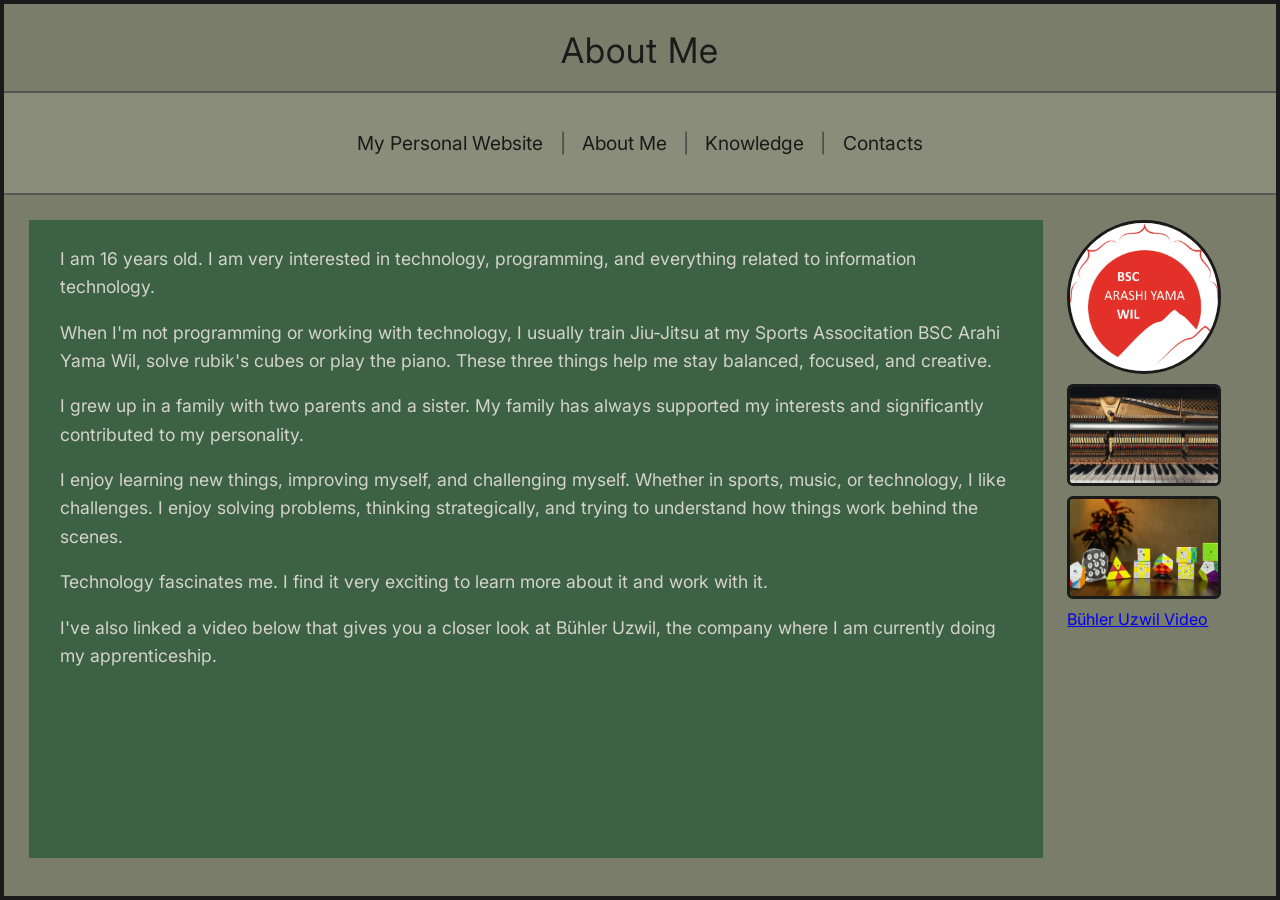
<file: AboutMe.html>
<!DOCTYPE html>
<html lang="de">
<head>
  <meta charset="UTF-8" />
  <title>My Personal Website</title>
  <link rel="stylesheet" href="Projektauftrag.css" />
  <link href="https://fonts.googleapis.com/css2?family=Inter:wght@400;600&display=swap" rel="stylesheet">

</head>
<body>
  <div class="wrapper">
    <header>
      <h1>About Me</h1>
    </header>

     <nav>
      <a href="MyPersonalWebsite.html">My Personal Website</a>
      <span>|</span>
      <a href="AboutMe.html">About Me</a>
      <span>|</span>
      <a href="Knowledge.html">Knowledge</a>
      <span>|</span>
      <a href="Contacts.html">Contacts</a>
    </nav>
    <main>
  <div class="content-row">
    
    <div class="intro-box">
      
<p>I am 16 years old. I am very interested in technology, programming, and everything related to information technology.</p>
<p>When I'm not programming or working with technology, I usually train Jiu-Jitsu at my Sports Associtation BSC Arahi Yama Wil, solve rubik's cubes or play the piano. These three things help me stay balanced, focused, and creative.</p>
<p>I grew up in a family with two parents and a sister. My family has always supported my interests and significantly contributed to my personality.</p>
<p>I enjoy learning new things, improving myself, and challenging myself. Whether in sports, music, or technology, I like challenges. I enjoy solving problems, thinking strategically, and trying to understand how things work behind the scenes.</p>
<p>Technology fascinates me. I find it very exciting to learn more about it and work with it.</p>
<p>I've also linked a video below that gives you a closer look at Bühler Uzwil, the company where I am currently doing my apprenticeship.</p>

  </div>

    <div class="photo-column">
      <div class="photo-box oval">
        <img src="BSC_Logo.webp" alt="Mein Bild" />
      </div>
      <div class="photo-box rect">
        <img src="Piano.webp" alt="Photo 1" />
      </div>
      <div class="photo-box rect">
        <img src="Zauberwürfel.webp" alt="Photo 1" />
      </div>
       <div class="videolink">
        <a href="https://www.youtube.com/watch?v=l0rU6ODYxSk">Bühler Uzwil Video</a>
      </div>
    </div>

  </div>
</main>
  </div>
</body>
</html>
</file>
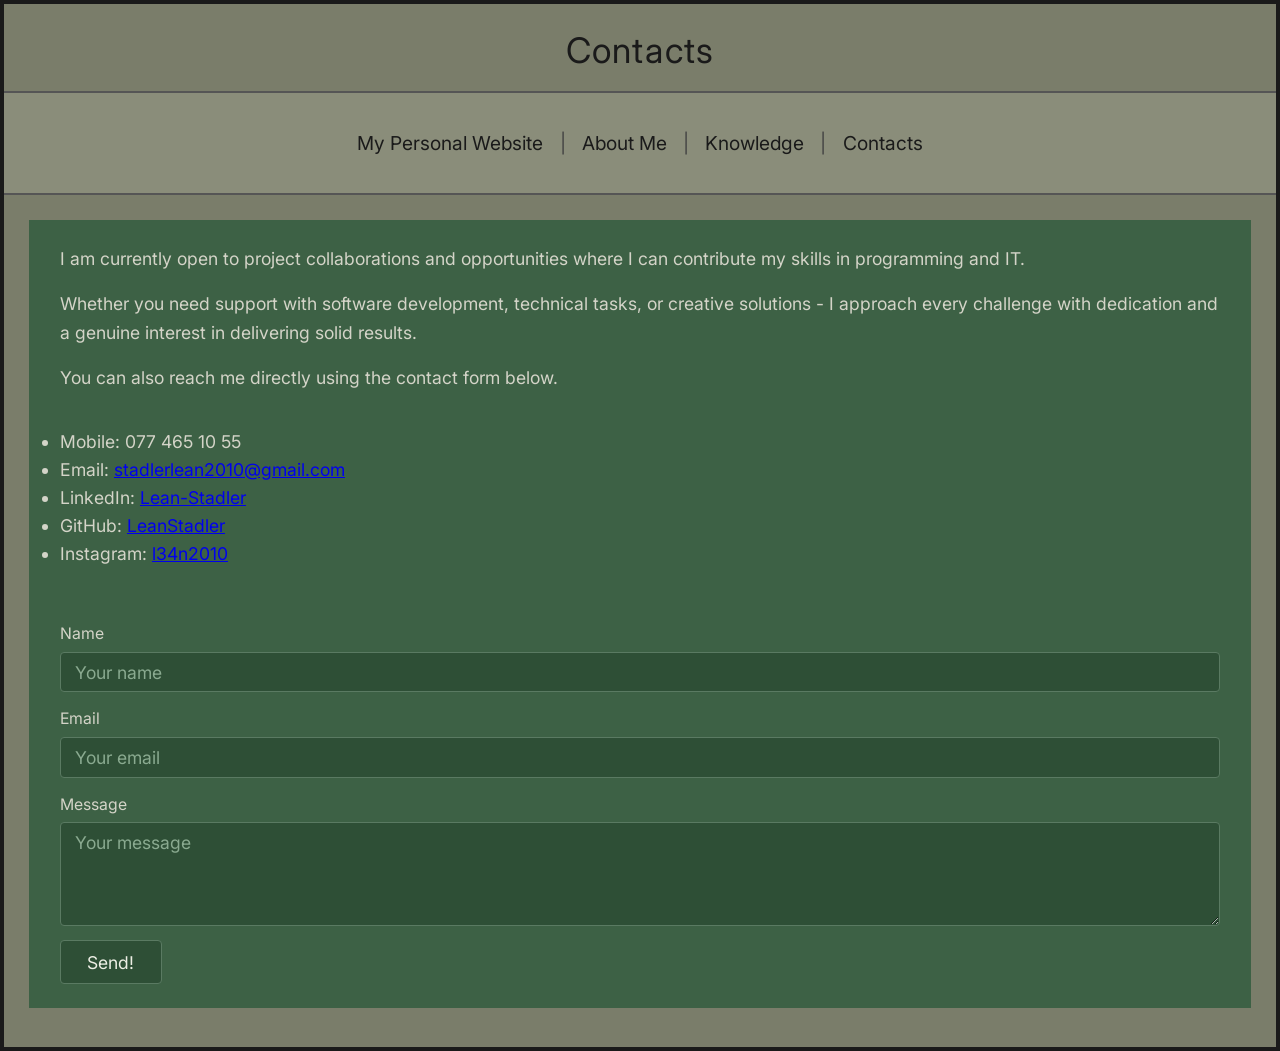
<file: Contacts.html>
<!DOCTYPE html>
<html lang="de">
<head>
  <meta charset="UTF-8" />
  <title>Contacts</title>
  <link href="https://fonts.googleapis.com/css2?family=Inter:wght@400;600&display=swap" rel="stylesheet">
  <link rel="stylesheet" href="Projektauftrag.css" />
</head>
<body>
  <div class="wrapper">
    <header>
      <h1>Contacts</h1>
    </header>

    <nav>
      <a href="MyPersonalWebsite.html">My Personal Website</a>
      <span>|</span>
      <a href="AboutMe.html">About Me</a>
      <span>|</span>
      <a href="Knowledge.html">Knowledge</a>
      <span>|</span>
      <a href="Contacts.html">Contacts</a>
    </nav>

    <main>
      <div class="content-row">

       
        <div class="intro-box">
          <p>I am currently open to project collaborations and opportunities where I can contribute my skills in programming and IT. </p>
          <p> Whether you need support with software development, technical tasks, or creative solutions - I approach every challenge with dedication and a genuine interest in delivering solid results.</p>
          <p>You can also reach me directly using the contact form below.</p>
          <ul>
            <li>Mobile: 077 465 10 55</li>
            <li>Email: <a href="mailto:stadlerlean2010@gmail.com">stadlerlean2010@gmail.com</a></li>
            <li>LinkedIn: <a href="https://www.linkedin.com/in/lean-stadler-7134133b3/" target="_blank">Lean-Stadler</a></li>
            <li>GitHub: <a href="https://github.com/LeanStadler" target="_blank">LeanStadler</a></li>
            <li>Instagram: <a href="https://instagram.com/l34n2010" target="_blank">l34n2010</a></li>
          </ul>



          <form action="mailto:stadlerlean2010@gmail.com" method="post" enctype="text/plain">
  <div class="form-group">
    <label for="name">Name</label>
    <input type="text" id="name" name="name" placeholder="Your name" required />
  </div>
  <div class="form-group">
    <label for="email">Email</label>
    <input type="email" id="email" name="email" placeholder="Your email" required />
  </div>
  <div class="form-group">
    <label for="message">Message</label>
    <textarea id="message" name="message" rows="4" placeholder="Your message"></textarea>
  </div>
  <button type="submit">Send!</button>
</form>
        </div>

      </div>
    </main>
  </div>
</body>
</html>
</file>
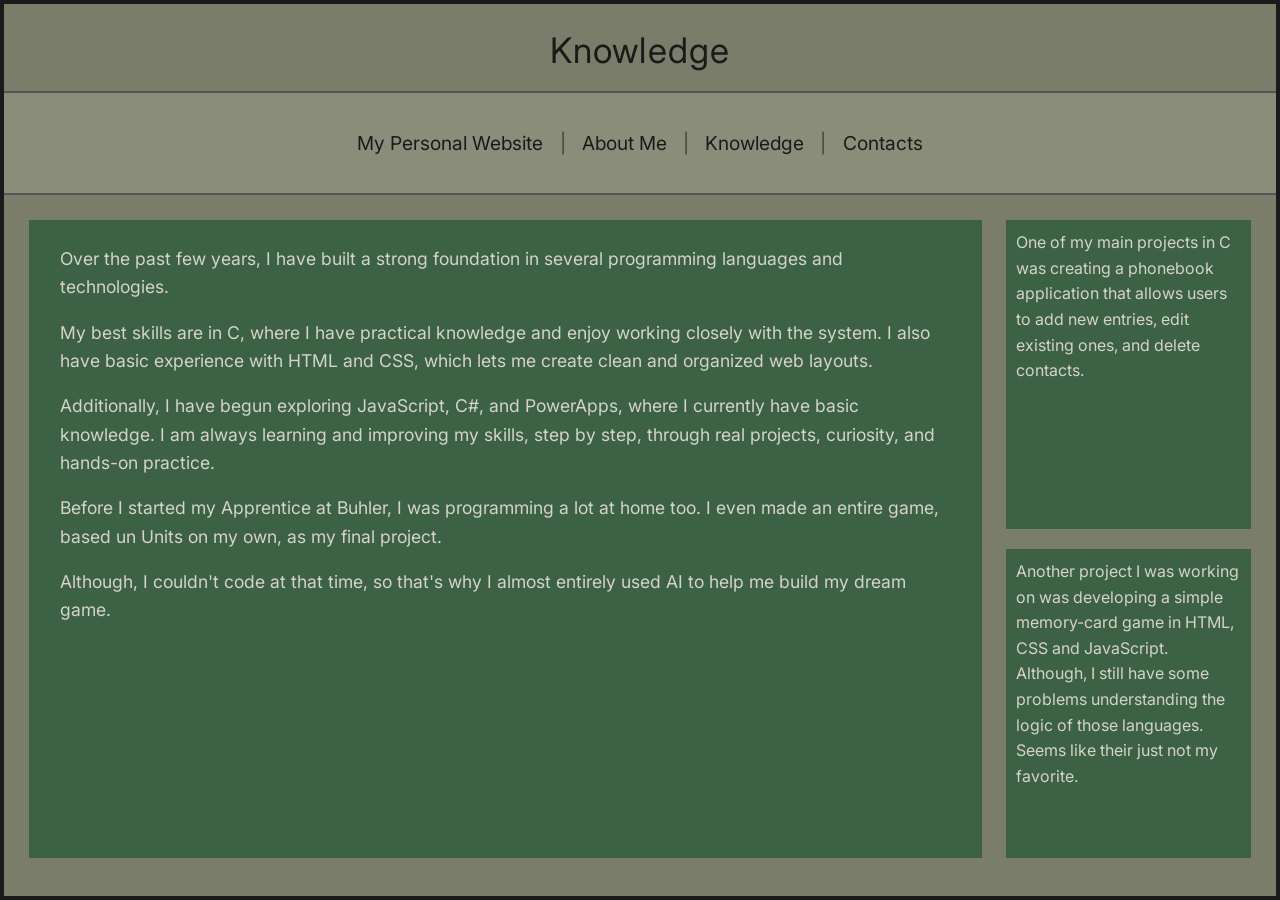
<file: Knowledge.html>
<!DOCTYPE html>
<html lang="de">
<head>
  <meta charset="UTF-8" />
  <title>Knowledge</title>
  <link rel="stylesheet" href="Projektauftrag.css" />
    <link href="https://fonts.googleapis.com/css2?family=Inter:wght@400;600&display=swap" rel="stylesheet">

</head>
<body>
  <div class="wrapper">
    <header>
      <h1>Knowledge</h1>
    </header>

     <nav>
      <a href="MyPersonalWebsite.html">My Personal Website</a>
      <span>|</span>
      <a href="AboutMe.html">About Me</a>
      <span>|</span>
      <a href="Knowledge.html">Knowledge</a>
      <span>|</span>
      <a href="Contacts.html">Contacts</a>
    </nav>
   <main>
  <div class="content-row">

    <div class="intro-box">
      <p>
        Over the past few years, I have built a strong foundation in several programming languages ​​and technologies. </p>
        <p>My best skills are in C, where I have practical knowledge and enjoy working closely with the system. I also have basic experience with HTML and CSS, which lets me create clean and organized web layouts.</p>
      <p> Additionally, I have begun exploring JavaScript, C#, and PowerApps, where I currently have basic knowledge. I am always learning and improving my skills, step by step, through real projects, curiosity, and hands-on practice. </p>
      </p>

      <p>Before I started my Apprentice at Buhler, I was programming a lot at home too. I even made an entire game, based un Units on my own, as my final project. </p>
      <p>Although, I couldn't code at that time, so that's why I almost entirely used AI to help me build my dream game.</p>
    </div>

    <div class="side-column">
      <div class="side-box">
        <p>One of my main projects in C was creating a phonebook application
        that allows users to add new entries, edit existing ones, and
        delete contacts.</p>
      </div>
      <div class="side-box">
        <p>Another project I was working on was developing a simple memory-card game in HTML, CSS and JavaScript. Although, I still have some problems understanding the logic of those languages. Seems like their just not my favorite.</p>
      </div>
      
    </div>

  </div>
</main>
  </div>
</body>
</html>
</file>
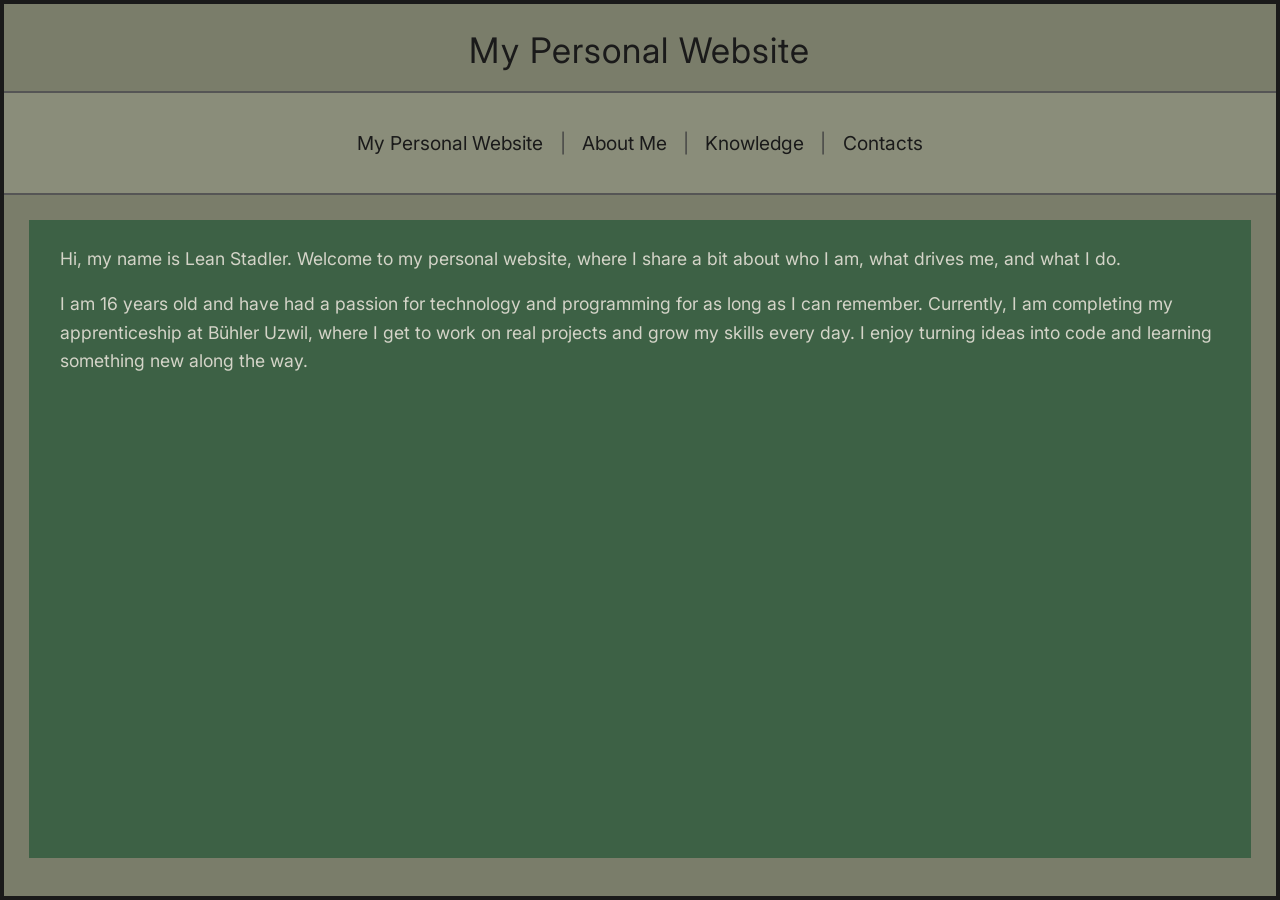
<file: MyPersonalWebsite.html>
<!DOCTYPE html>
<html lang="de">
<head>
  <meta charset="UTF-8" />
  <title>My Personal Website</title>
  <link rel="stylesheet" href="Projektauftrag.css" />
    <link href="https://fonts.googleapis.com/css2?family=Inter:wght@400;600&display=swap" rel="stylesheet">


</head>
<body>
  <div class="wrapper">
    <header>
      <h1>My Personal Website</h1>
    </header>

     <nav>
      <a href="MyPersonalWebsite.html">My Personal Website</a>
      <span>|</span>
      <a href="AboutMe.html">About Me</a>
      <span>|</span>
      <a href="Knowledge.html">Knowledge</a>
      <span>|</span>
      <a href="Contacts.html">Contacts</a>
    </nav>
    <main>
      <div class="intro-box">
        <p>Hi, my name is Lean Stadler. Welcome to my personal website, where I share a bit about who I am, what drives me, and what I do. </p>
        <p>I am 16 years old and have had a passion for technology and programming for as long as I can remember. Currently, I am completing my apprenticeship at Bühler Uzwil, where I get to work on real projects and grow my skills every day. I enjoy turning ideas into code and learning something new along the way.</p>
      </div>
    </main>
  </div>
</body>
</html>
</file>
<file: Projektauftrag.css>
* {
  margin: 0;
  padding: 0;
  box-sizing: border-box;
}

html, body {
  height: 100%;
}

body {
  background-color: #7a7d6a;
  font-family: 'Inter', sans-serif;
  min-height: 100vh;
  display: flex;
  flex-direction: column;
}

.wrapper {
  width: 100%;
  flex: 1;
  display: flex;
  flex-direction: column;
  border: 4px solid #1a1a1a;
  background-color: #7a7d6a;
}

header {
  background-color: #7a7d6a;
  text-align: center;
  padding: 2% 2% 1.5%;
  border-bottom: 2px solid #555;
}

header h1 {
  font-size: clamp(1.2rem, 3vw, 2.2rem);
  font-weight: normal;
  color: #1a1a1a;
  letter-spacing: 0.03em;
}

nav {
  background-color: #8a8d7a;
  text-align: center;
  padding: 3% 2%;
  border-bottom: 2px solid #555;
}

nav a {
  color: #1a1a1a;
  text-decoration: none;
  font-size: 1.2em;
  margin: 0 1%;
}

nav a:hover {
  text-decoration: underline;
}

nav span {
  color: #444;
  font-size: 1.2em;
}

main {
  padding: 2% 2% 3%;
  background-color: #7a7d6a;
  flex: 1;
}

.content-row {
  display: flex;
  gap: 2%;
  height: 100%;
  align-items: flex-start;
}

.intro-box {
  background-color: #3d6145;
  padding: 2% 2.5%;
  color: #d4d4c8;
  font-size: clamp(0.9rem, 1.5vw, 1.1rem);
  line-height: 1.6;
  flex: 1;
  height: 100%;
  width: 100%;
}

.intro-box p + p {
  margin-top: 1em;
}

.intro-box ul {
  margin-top: 2em;
}

.form-hint {
  margin-top: 1.5em;
  color: #d4d4c8;
}

.ContactsImages {
  background-color: #3d6145;
  padding: 1.5%;
  color: #d4d4c8;
  display: flex;
  flex-direction: column;
  gap: 1em;
  height: 100%;
}

.photo-box img {
  width: 100%;
  height: 100%;
  object-fit: cover;
  display: block;
}

.photo-column {
  display: flex;
  flex-direction: column;
  justify-content: space-between;
  gap: 10px;
  min-width: 15%;
}
.photo-box.oval {
  width: clamp(100px, 12vw, 180px);
  height: clamp(100px, 12vw, 180px);
  border-radius: 50%;
  overflow: hidden;
  background-color: #3d6145;
  border: 3px solid #1a1a1a;
}

.photo-box.rect {
  width: clamp(100px, 12vw, 180px);
  height: clamp(70px, 8vw, 130px);
  border-radius: 6px;
  overflow: hidden;
  background-color: #3d6145;
  border: 3px solid #1a1a1a;
}

.side-column {
  display: flex;
  flex-direction: column;
  gap: 20px;
  width: 20%;
  min-width: 15%;
  height: 100%
}

.side-box {
  background-color: #3d6145;
  padding: 10px;
  color: #d4d4c8;
  font-size: clamp(0.85rem, 1.3vw, 1rem);
  line-height: 1.6;
  flex: 1;
  width: 100%;
  height: 100%;
  gap: 20px;
}

form {
  display: flex;
  flex-direction: column;
  gap: 0.8em;
  margin-top: 3em;
}

.form-group {
  display: flex;
  flex-direction: column;
  gap: 0.3em;
}

.form-group label {
  color: #d4d4c8;
  font-size: 0.9em;
}

.form-group input,
.form-group textarea {
  background-color: #2e4f36;
  border: 1px solid #5a7a62;
  color: #eceee4;
  padding: 0.5em 0.8em;
  border-radius: 4px;
  font-family: 'Inter', sans-serif;
  font-size: 1em;
}

.form-group input::placeholder,
.form-group textarea::placeholder {
  color: #8aaa90;
}

button[type="submit"] {
  background-color: #2e4f36;
  color: #eceee4;
  border: 1px solid #5a7a62;
  padding: 0.6em 1.5em;
  border-radius: 4px;
  cursor: pointer;
  font-family: 'Inter', sans-serif;
  font-size: 1em;
  align-self: flex-start;
  width: auto;
}

button[type="submit"]:hover {
  background-color: #3d6145;
}

@media (max-width: 768px) {
  nav a, nav span { font-size: 1.2em; }

  .content-row { flex-direction: column; }

  .photo-column {
    flex-direction: row;
    justify-content: center;
    width: 100%;
    min-width: unset;
  }

  .side-column {
    width: 100%;
    min-width: unset;
    flex-direction: row;
  }

  .intro-box { font-size: 0.95rem; }
}

@media (max-width: 480px) {
  nav { padding: 3% 2%; }

  nav a {
    font-size: 1.2em;
    display: inline-block;
    margin: 2% 3%;
  }

  nav span { font-size: 1.2em; }

  .content-row {
    flex-direction: column;
    gap: 4%;
  }

  .photo-column {
    flex-direction: row;
    justify-content: center;
    width: 100%;
    min-width: unset;
  }

  .intro-box {
    padding: 4% 3%;
    line-height: 1.8;
    color: #eceee4;
  }
}

@media (max-width: 360px) {
  nav a { margin: 2% 2%; }

  .photo-column {
    flex-direction: column;
    align-items: center;
  }
}


@media (max-width: 768px) {
  nav a, nav span { font-size: 1.2em; }

  .content-row { flex-direction: column; }

  .photo-column {
    flex-direction: row;
    justify-content: center;
    width: 100%;
    min-width: unset;
  }

  .side-column {
    width: 100%;
    min-width: unset;
    flex-direction: row;
  }

  .intro-box { font-size: 0.95rem; }

  .side-box { height: auto; }
}

@media (max-width: 480px) {
  nav { padding: 3% 2%; }

  nav a {
    font-size: 1.2em;
    display: inline-block;
    margin: 2% 3%;
  }

  nav span { font-size: 1.2em; }

  .content-row {
    flex-direction: column;
    gap: 4%;
  }

  .photo-column {
    flex-direction: row;
    justify-content: center;
    width: 100%;
    min-width: unset;
  }

  .intro-box {
    padding: 4% 3%;
    line-height: 1.8;
    color: #eceee4;
  }

  .side-column { flex-direction: column; }
}

@media (max-width: 360px) {
  nav a { margin: 2% 2%; }

  .photo-column {
    flex-direction: column;
    align-items: center;
  }
}
</file>
